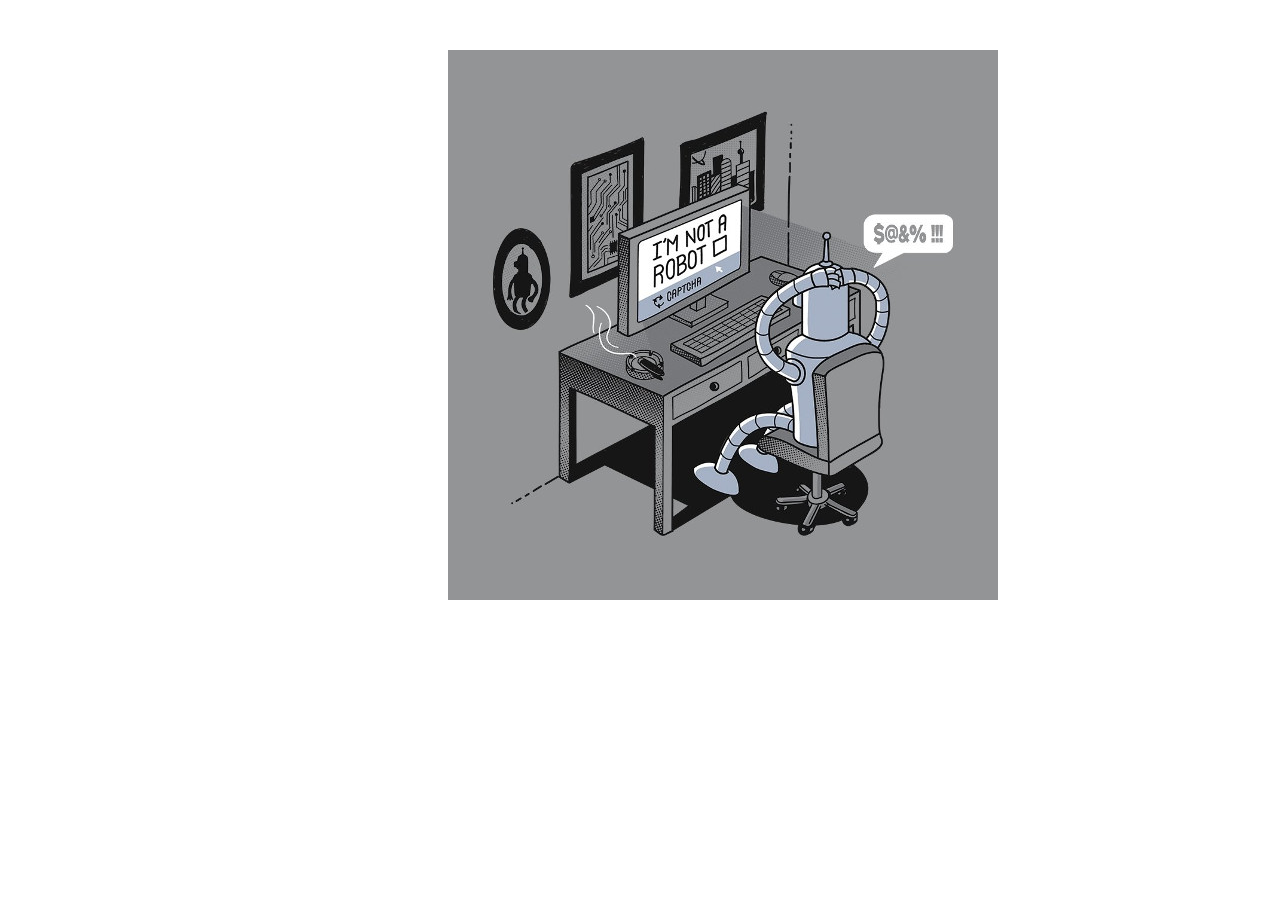
<file: submit_meme.html>
<!DOCTYPE html>
<html lang="en">

<head>
    <meta charset="utf-8" />
    <meta name="viewport" content="width=device-width, initial-scale=1.0">
    <title>TRASA | beepbop !</title>
    <link rel="stylesheet" href="style.css">
</head>
<body>
    <section class="meme">
        <img src="data/robotproblems.jpg">
    </section>
</body>
</file>
<file: style.css>
*{
    margin: 0;
    padding: 0;
    font-family:'Montserrat', sans-serif;
}
.header2{
    min-height: 100vh;
    width: 100%;
    background-image: linear-gradient(rgba(255, 255, 255, 0.5),rgba(50,50,50,0.7)),url(data/supportbg2.jpg);
    background-position: center;
    background-size: cover;
    position: relative;
}
.header3{
    min-height: 100vh;
    width: 100%;
    background-image: linear-gradient(rgba(255, 255, 255, 0.7),rgba(50,50,50,0.7)),url(data/w1.jpg);
    background-position: center;
    background-size: cover;
    position: relative;
}
.header4{
    min-height: 100vh;
    width: 100%;
    background-image: linear-gradient(rgba(255, 255, 255, 0.7),rgba(50,50,50,0.7)),url(data/w2.jpg);
    background-position: center;
    background-size: cover;
    position: relative;
}

.header{
    min-height: 100vh;
    width: 100%;
    background-image: linear-gradient(rgba(255, 255, 255, 0.5),rgba(50,50,50,0.7)),url(data/homepagebackground.jpg);
    background-position: center;
    background-size: cover;
    position: relative;
}
div.nav{
    margin-top: 50px;
}
nav{
    display: flex;
    padding: 2% 6%;
    justify-content: space-between;
    align-items: center;
}
nav img{
    width: 200px;
}
.nav-links{
    flex: 1;
    text-align: right;
}
.nav-links ul li{
    list-style: none;
    display: inline-block;
    padding: 8px 12px;
    position: relative;
}
.nav-links ul li a{
    color: rgb(0, 0, 0);
    text-decoration: none;
    font-size: 14px;
}

/*navigation effects, before n after*/
.nav-links ul li::after{
    content: '';
    width: 0%;
    height: 2px;
    background: #ffffff;
    display: block;
    margin: auto;
    transition: 0.5s;
}
.nav-links ul li:hover::after{
    width: 100%;
}



/*AboutPage*/
.company-p-vid-a{
    float: right; margin: 10px 130px 10px 10px;
}
.company-p-text-a p{
    color: rgba(0, 0, 0, 0.7);
    text-align: justify;
    width: 700px;
    margin: 10px 0px 50px 150px;
    
}
.company-p-text-a h4{
    font-size: large;
    font-weight: bolder;
    margin-left: 160px;
}

.company-p-vid-b{
    float: left; margin:  0px 10px 1px 120px;
}
.company-p-text-b p{
    color: rgba(212, 212, 212, 0.7);
    text-align: justify;
    width: 700px;
    margin-left: 1048px;
}
.company-p-text-b h4{
    font-size: large;
    font-weight: bolder;
    margin-left: 1057px;
    color: rgba(212, 212, 212, 0.7);
}





.text-box{
    width: 90%;
    color:white;
    position: absolute;
    top: 200px;
    left: 50%;
    transform: translate(-50%,50%);
    text-align: center;
}
.text-box h1{
    font-size: 62px;
}
.text-box p{
    margin: 10px 0 40px;
    font-size: 14px;
    color: white;
}

/*SupportPage*/

.down{
    top: 300px;
}
.text-box-3{
    width: 90%;
    color:white;
    position: absolute;
    top: 30%;
    left: 50%;
    transform: translate(-50%,50%);
    text-align: center;
    font-size: 55px;
}

input[type=text]{
    width: 130px;
    -webkit-transition: width 0.4s ease-in-out;
    transition: width 0.4s ease-in-out;
    border: 2px solid #555;
    display: center;
    padding: 6px;
    margin-top: 8px;
    margin-right: 8pxpx;
    font-size: 17px;
    height: 30px;
    width: 300px;
}

/* When the input field gets focus, change its width to 100% */
input[type=text]:focus{
    width: 50%;
    border: 2px solid #555;
    display: center;
    padding: 6px;
    margin-top: 8px;
    margin-right: 8pxpx;
    font-size: 17px;
}

    
/* ................form styling in progress............*/

.client-forms{
    margin-bottom: 50px;
}
.client-data-1{
    margin-left: 0px;
    margin-bottom: 20px;
    width: 490px;
    display: inline-flex;
}
.client-data-2{
    margin-bottom: 0 ;
}
.client-data-3{
    margin: 20px 0px 20px 0px;
    width: 490px;
    display: inline-block;
}

input[type=submit]{
    padding: 5px 5px;

}
label{
    padding-right: 20px;
}
/*custom button source:https://www.w3schools.com/css/css3_buttons.asp*/
.button{
    background-color: #000000; /* Green */
    border: none;
    color: white;
    padding: 16px 32px;
    text-align: center;
    text-decoration: none;
    display: inline-block;
    font-size: 16px;
    margin: 30px;
    transition-duration: 0.4s;
    cursor: pointer;
}
.button5 {
    background-color: white;
    color: black;
    border: 2px solid #555555;
}
.button5:hover {
    background-color: #555555;
    color: white;
}

/*adjusting to different device screen sizes
Then make it open-closed ' source : javascript for toggle menu' */
/*
@media(max-width:700px){
    .text-box h1{
        font-size: 20px;
    }
    .nav-links ul li{
        display: block;
    }
    .nav-links{
        position: absolute;
        background: #8a8a8a;
        height: 100vh;
        width: 200px;
        top: 0;
        right: 0;
        text-align: left;
        z-index: 2;
    }
}
*/

.about{
    width: 70%;
    margin: auto;
    margin-top: 5%;
    text-align: center;

}
.about h1{
    font-size: 35px;
    font-weight: 600;
    color: rgb(94, 0, 94);
}
p{
    color: rgb(175, 143, 171);
    font-size: 15px;
    font-weight: 300;
    line-height: 22px;
    padding: 10px;
    margin-top: 2%;
}
.pp{
    margin-bottom: 50px;
}
.row{
    margin-top: 2%;
    display: flex;
    justify-content: space-around;
    
}
.bubble-col{
    flex-basis: 31%;
    background: rgb(99, 89, 99);
    border-radius: 10px;
    margin-bottom: 5%;
    padding: 20px 12px;
    box-sizing: border-box;
    color: rgb(255, 255, 255);

    /*hover effect*/
    transition: 0.5s;
}
.bubble-col:hover{
    box-shadow: 0 0 20px 0px rgba(29, 13, 28, 0.616);
}

h3{
    text-align: center;
    margin: 10px 0;
}


.footer{
    width: 100%;
    padding: 30px 0 0 0;
    text-align: center;
}
.footer h4{
    margin-bottom: 45px;
    margin-top: 10px;
    font-weight: 600;
}

.icons{
    display: flex;
    justify-content: center;
}

.iconify-inline{
    padding: 0px 60px;
}   

.credit p{
    font-size: xx-small;
    display: flex;
    justify-content: center;
    background-color: lightgrey;
}

/*

.gender-box .img-box{
    width: 500px;
    min-height: 300px;
    background: #fff;
    margin: 70px auto 0;
    display: flex;
    flex-direction: row;
    flex-wrap: wrap;
    position: relative;
    justify-content: center;
    margin-top: 12%;

}
*/

.row2{
    display: inline-flex;
    margin-left: 620px;
    margin-top: 210px;
}
.gender{
    flex-basis: 32%;
    border-radius: 10px;
    margin-bottom: 30px;
    position: relative;
    overflow: hidden;
    margin: 10px;
}
.gender img{
    width: 100%;
    display: block;
}
.layer{
    background: transparent;
    height:100%;
    width: 100%;
    position: absolute;
    top: 0;
    left: 0;
    transition: 0.5s;
}
.layer:hover{
    background: rgba(252, 252, 252, 0.842);
}

.layer h5{
    width: 100%;
    font-weight: 300;
    color: transparent;
    font-size: 30px;
    left: 100%;
    bottom: 0;
    transform: translateX(-50%);
    position: absolute;
    transition: 0.5s;
}

.layer:hover h5{
    bottom: 49%;
    color: black;
    opacity: 1;
}

.meme{
    display: block;
    margin: auto;
    margin-top: 50px;
    width: 30%;
}
</file>
